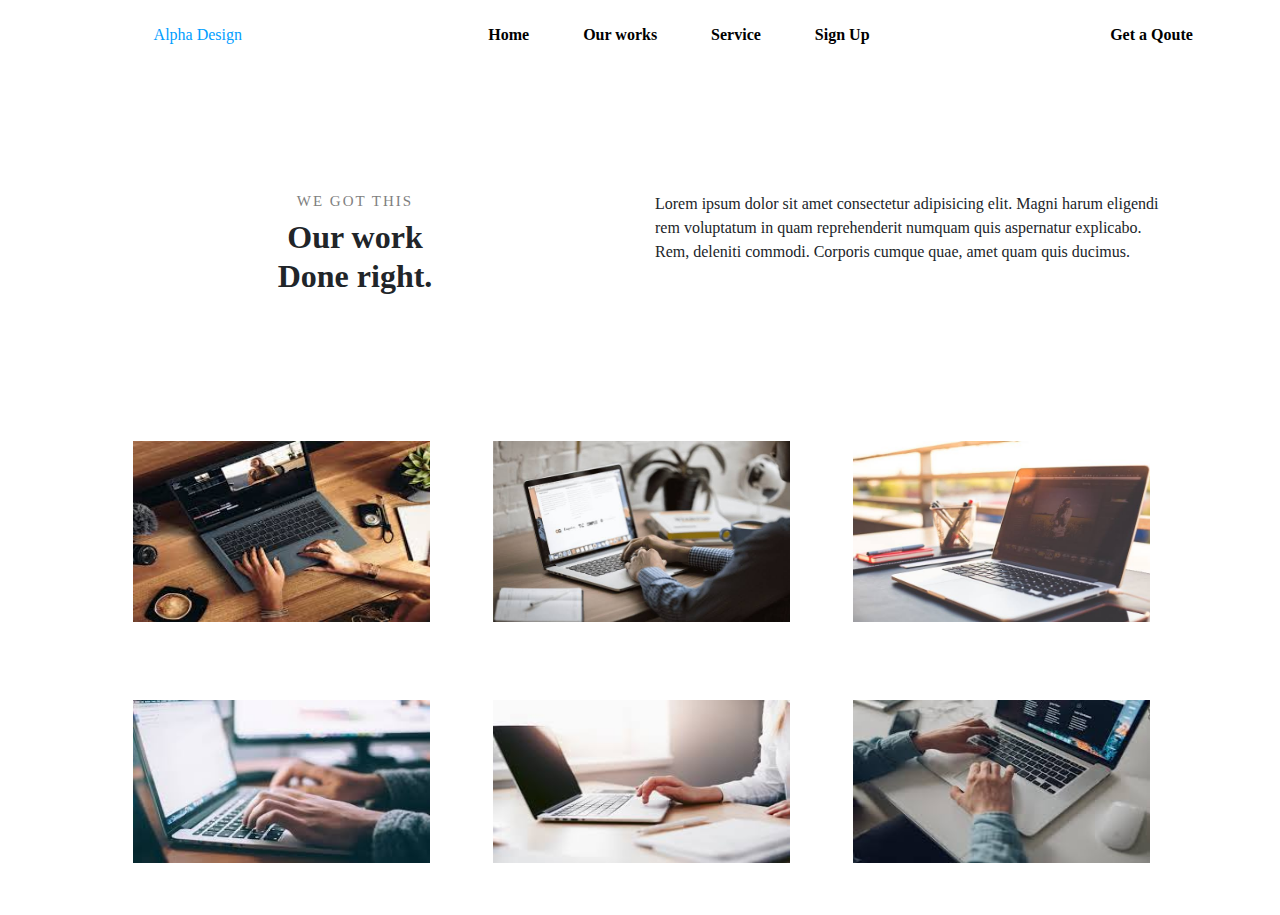
<file: index.html>
<!DOCTYPE html>
<html lang="en">

<head>
    <meta charset="UTF-8">
    <meta http-equiv="X-UA-Compatible" content="IE=edge">
    <meta name="viewport" content="width=device-width, initial-scale=1.0">
    <link rel="stylesheet" href="bootstrap.min.css">
    <link rel="stylesheet" href="main.css">
    <title>alphadesign prototype</title>

    <script src="jquery-3.5.1.min.js"></script>
    <script src="bootstrap.min.js"></script>

</head>

<body>
    <section>
        <div class="container-fluid">
            <!--navigation  top bar-->
            <nav class="navbar navbar-expand-lg navbar-light">
                <a class="navbar-brand brand" href="#">Alpha Design</a>
                <button class="navbar-toggler" type="button" data-toggle="collapse" data-target="#navbarTogglerDemo02"
                    aria-controls="navbarTogglerDemo02" aria-expanded="false" aria-label="Toggle navigation">
                    <span class="navbar-toggler-icon"></span>
                </button>
                <div class="collapse navbar-collapse col-md-8" id="navbarTogglerDemo02">
                    <ul class="navbar-nav ml-auto">
                        <li class="nav-item">
                            <a class="nav-link" href="">Home</a>
                        </li>
                        <li class="nav-item">
                            <a class="nav-link" href="">Our works</a>
                        </li>
                        <li class="nav-item">
                            <a class="nav-link" href="">Service</a>
                        </li>
                        <li class="nav-item">
                            <a class="nav-link" href="">Sign Up</a>
                        </li>
                    </ul>
                </div>
                <div class="collapse navbar-collapse col-md-4" id="navbarTogglerDemo02">
                    <ul class="navbar-nav ml-auto">
                        <li class="nav-item quote">
                            <a class="nav-link btn btn-md get-quote " href="">Get a Qoute</a>
                        </li>
                    </ul>
                </div>

            </nav>
        </div>
    </section>

    <section>
        <div class="container">
            <div class="row">
                <div class="col-lg-6 col-md-12">
                    <h1>WE GOT THIS</h1>
                    <h2 class="textright" style="font-weight: bolder;">Our work <br> Done <span>right.</span></h2>
                </div>
                <!-- <div class="col-lg-6 col-md-12">
                    <hr style="height: 3px; width: 80%;">
                </div> -->

                
    


                <div class="col-lg-6 col-md-12">
                    <p class="text-left">
                        Lorem ipsum dolor sit amet consectetur adipisicing elit. Magni harum eligendi <br> rem voluptatum in
                        quam reprehenderit numquam quis aspernatur explicabo. <br> Rem, deleniti commodi. Corporis cumque
                        quae, amet quam quis ducimus.
                    </p>
                </div>
            </div>
        </div>
    </section>
    <section>
        <div class="container">
            <div class="col">
                <div class="row m-0">
                    <div class="col-md-4"><img src="./images/j1.jpeg" alt="work1"></div>
                    <div class="col-md-4"><img src="./images/j2.jpeg" alt="work2"></div>
                    <div class="col-md-4"><img src="./images/j3.jpeg" alt="work3"></div>
                </div>
                <div class="row m-0">
                    <div class="col-md-4"><img src="./images/j4.jpeg" alt="work4"></div>
                    <div class="col-md-4"><img src="./images/j5.jpeg" alt="work5"></div>
                    <div class="col-md-4"><img src="./images/j6.jpeg" alt="work6"></div>
                </div>
            </div>
        </div>
    </section>
</body>

</html>
</file>
<file: main.css>
body{
  font-family: 'Montserrat';
  text-align: center;

}

h1 {
  font-size: 15px;
  color: grey;
  letter-spacing: 2px;
} 

 h2,h3,h4,h5{
  font-family: "Montserrat Black"; 
}

p{
  font-weight: 6;
}

.container-fluid{
  padding: 0.5% 12%;
  padding-bottom: 5%;

}

.container .row {
 /* margin-left: -20px;*/
  margin-bottom: 120px;
}

@media only screen and (min-width: 390px) {
  h1,h2 {
    text-align: center;
  }

.navbar{
  padding-bottom: 4.5rem;
  padding-left: 0;
  padding-right: 0  ;
  
}

.navbar-brand{
  font-family: 'Ubuntu';
  font-size: 1rem;
}
.navbar-light .navbar-brand{
  color: rgb(0, 157, 255);
}


.nav-item{
  padding-right: 14px;
  padding-left: 14px;
  margin-left: 10px;
}
.nav-link{
  font-family: 'Montserrat Medium';
  font-size: 1rem;
  font-weight: normal;
  
} 
.navbar-light .navbar-nav .nav-link {
  color: black;
  font-weight: bold;
  
}


.coloured-section{
  background-color:slategrey;
}


.light-coloured-section{
  background-color: lightgrey;
}



.title-heading{
  font-family: "Montserrat Black";
  font-size: 2.5rem;
  line-height: 1.5;
}

img{
  
    width: 90%;
    height: 70%;
    margin: 18px;
}




.quote{
  margin-left: 2rem;
}


.get-quote{
  background-color:white;
  color: rgb(0, 157, 255) ;
  border-radius: 25px;

}


.get-quote:hover {
  background-color: rgb(0, 157, 255);
  color: white;
}

.get-quote:active {
  background-color: white;
  box-shadow: 0 5px #666;
  transform: translateY(4px);

}


   .col-lg-6 col-md-12 .text-left {
 
  margin-bottom: 15px;
}
}
</file>
